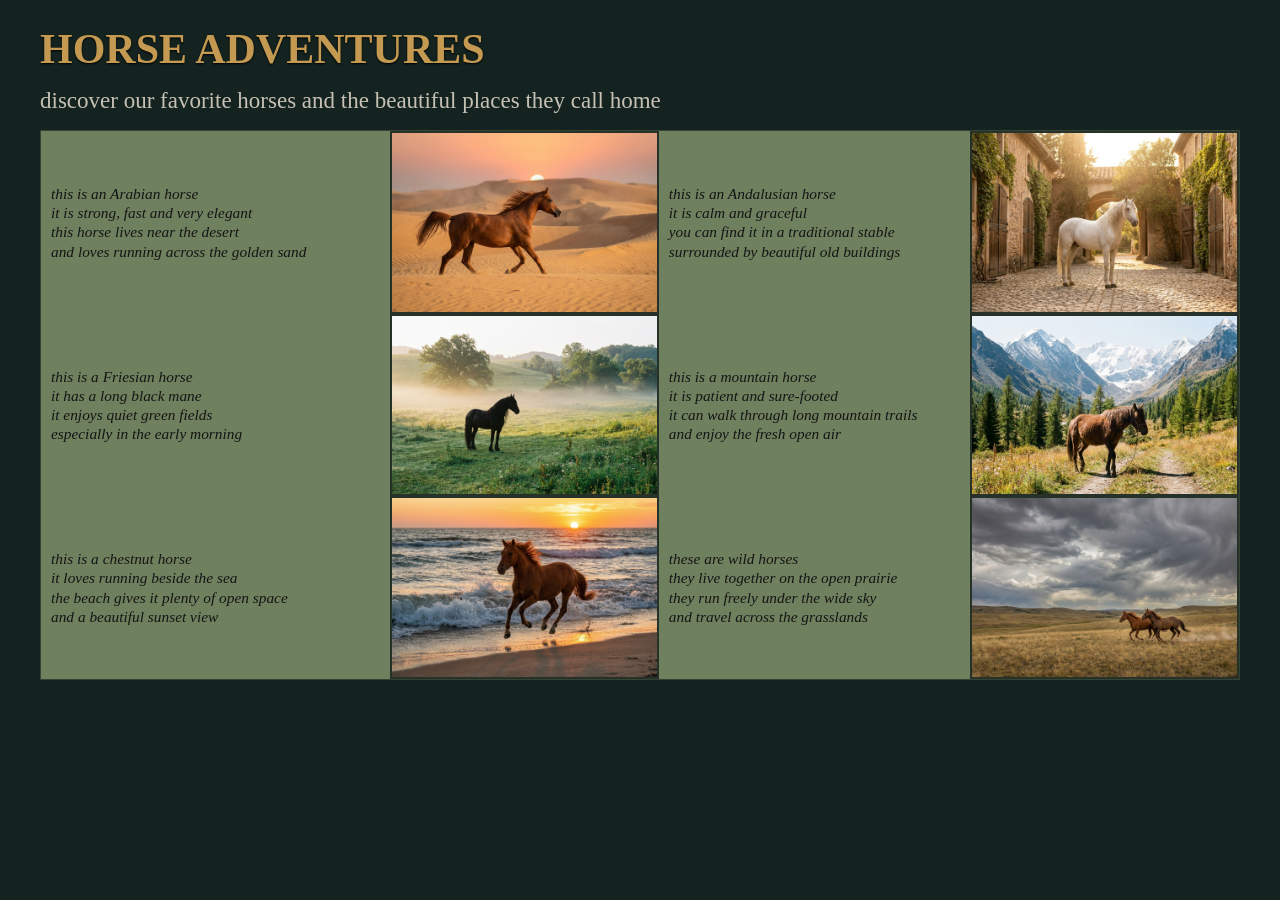
<file: Task1/index.html>
<!DOCTYPE html>
<html lang="en">
<head>
  <meta charset="UTF-8">
  <meta name="viewport" content="width=device-width, initial-scale=1.0">
  <title>Horse Adventures</title>
  <link rel="stylesheet" href="style.css">
</head>
<body>
  <header class="site-header">
    <h1>HORSE ADVENTURES</h1>
    <p>discover our favorite horses and the beautiful places they call home</p>
  </header>

  <main class="horse-board">
    <article class="horse-info arabian-text">
      <p>this is an Arabian horse<br>it is strong, fast and very elegant<br>
        this horse lives near the desert<br>and loves running across the golden sand</p>
    </article>
    <img class="horse-photo arabian" src="images/arabian-desert.jpg" alt="Arabian horse running in the desert">

    <article class="horse-info andalusian-text">
      <p>this is an Andalusian horse<br>it is calm and graceful<br>you can find it in a traditional stable<br>surrounded by beautiful old buildings</p>
    </article>
    <img class="horse-photo andalusian" src="images/andalusian-stable.jpg" alt="White Andalusian horse in a stable courtyard">

    <article class="horse-info friesian-text">
      <p>this is a Friesian horse<br>it has a long black mane<br>it enjoys quiet green fields<br>especially in the early morning</p>
    </article>
    <img class="horse-photo friesian" src="images/friesian-meadow.jpg" alt="Black Friesian horse in a meadow">

    <article class="horse-info mountain-text">
      <p>this is a mountain horse<br>it is patient and sure-footed<br>it can walk through long mountain trails<br>and enjoy the fresh open air</p>
    </article>
    <img class="horse-photo mountain" src="images/mountain-horse.jpg" alt="Brown horse in a mountain valley">

    <article class="horse-info beach-text">
      <p>this is a chestnut horse<br>it loves running beside the sea<br>the beach gives it plenty of open space<br>and a beautiful sunset view</p>
    </article>
    <img class="horse-photo beach" src="images/chestnut-beach.jpg" alt="Chestnut horse running on a beach">

    <article class="horse-info wild-text">
      <p>these are wild horses<br>they live together on the open prairie<br>they run freely under the wide sky<br>and travel across the grasslands</p>
    </article>
    <img class="horse-photo wild" src="images/wild-horses.jpg" alt="Two wild horses running on a prairie">
  </main>
</body>
</html>
</file>
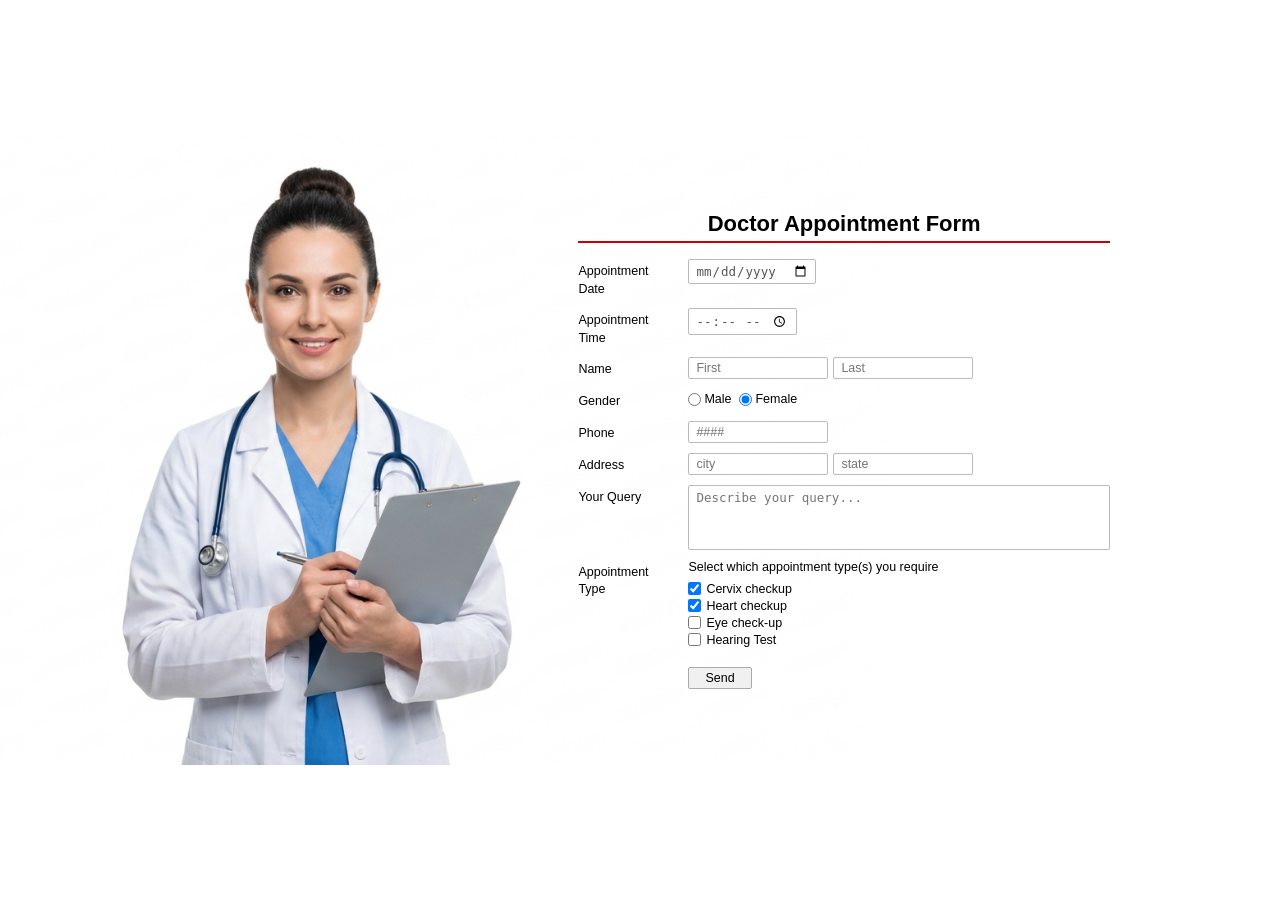
<file: Task2/index.html>
<!DOCTYPE html>
<html lang="en">
<head>
  <meta charset="UTF-8">
  <meta name="viewport" content="width=device-width, initial-scale=1.0">
  <title>Doctor Appointment Form</title>
  <link rel="stylesheet" href="style.css">
</head>
<body>

<div class="container">

  
  <div class="image-section">
    <img src="img/doctor.png" alt="Doctor">
  </div>

  <div class="form-section">
    <h1>Doctor Appointment Form</h1>
    <hr class="divider">

    <div class="form-row">
      <div class="label">Appointment<br>Date</div>
      <div class="field"><input type="date" placeholder="date"></div>
    </div>

    <div class="form-row">
      <div class="label">Appointment<br>Time</div>
      <div class="field"><input type="time" placeholder="time"></div>
    </div>

    <div class="form-row">
      <div class="label">Name</div>
      <div class="field">
        <input type="text" placeholder="First">
        <input type="text" placeholder="Last">
      </div>
    </div>

    <div class="form-row">
      <div class="label">Gender</div>
      <div class="field">
        <div class="radio-group">
          <label><input type="radio" name="gender" value="male"> Male</label>
          <label><input type="radio" name="gender" value="female" checked> Female</label>
        </div>
      </div>
    </div>

    <div class="form-row">
      <div class="label">Phone</div>
      <div class="field"><input type="text" placeholder="####"></div>
    </div>

    <div class="form-row">
      <div class="label">Address</div>
      <div class="field">
        <input type="text" placeholder="city">
        <input type="text" placeholder="state">
      </div>
    </div>

    <div class="form-row">
      <div class="label">Your Query</div>
      <div class="field"><textarea placeholder="Describe your query..."></textarea></div>
    </div>

    <div class="form-row">
      <div class="label">Appointment<br>Type</div>
      <div class="field">
        <div class="checkbox-note">Select which appointment type(s) you require</div>
        <div class="checkbox-list">
          <label><input type="checkbox" checked> Cervix checkup</label>
          <label><input type="checkbox" checked> Heart checkup</label>
          <label><input type="checkbox"> Eye check-up</label>
          <label><input type="checkbox"> Hearing Test</label>
        </div>
      </div>
    </div>

    <div class="btn-row">
      <button class="btn-send">Send</button>
    </div>

  </div>
</div>

</body>
</html>
</file>
<file: Task1/style.css>
* {
  box-sizing: border-box;
}

body {
  margin: 0;
  min-height: 100vh;
  padding: 28px 8px 18px;
  background: #14231f;
  color: #151515;
  font-family: Georgia, "Times New Roman", serif;
}

.site-header {
  max-width: 1200px;
  margin: 0 auto 16px;
}

.site-header h1 {
  margin: 0 0 18px;
  color: #c49a52;
  font-size: clamp(30px, 4vw, 42px);
  line-height: 1;
  text-shadow: 0 1px 2px #000;
}

.site-header p {
  margin: 0;
  color: #c7c1b5;
  font-size: clamp(17px, 2vw, 23px);
}

.horse-board {
  display: grid;
  grid-template-columns: 1.3fr 1fr 1.16fr 1fr;
  grid-template-rows: repeat(3, 1fr);
  max-width: 1200px;
  min-height: 550px;
  margin: 0 auto;
  background: #6f805f;
  border: 1px solid #344334;
}

.horse-info {
  display: flex;
  align-items: center;
  min-width: 0;
  padding: 14px 10px;
}

.horse-info p {
  margin: 0;
  font-family: "Comic Sans MS", "Trebuchet MS", cursive;
  font-size: clamp(13px, 1.2vw, 17px);
  font-style: italic;
  line-height: 1.25;
}

.horse-photo {
  display: block;
  width: 100%;
  height: 100%;
  min-height: 175px;
  object-fit: cover;
  border: 2px solid #263229;
}

@media (max-width: 760px) {
  body {
    padding: 24px 14px;
  }

  .horse-board {
    grid-template-columns: 1fr;
    grid-template-rows: none;
  }

  .horse-info {
    min-height: 150px;
    padding: 22px 18px;
  }

  .horse-info p {
    font-size: 16px;
  }

  .horse-photo {
    height: 230px;
    min-height: 230px;
  }

  .arabian { grid-row: 1; }
  .arabian-text { grid-row: 2; }
  .friesian { grid-row: 3; }
  .friesian-text { grid-row: 4; }
  .beach { grid-row: 5; }
  .beach-text { grid-row: 6; }
  .andalusian { grid-row: 7; }
  .andalusian-text { grid-row: 8; }
  .mountain { grid-row: 9; }
  .mountain-text { grid-row: 10; }
  .wild { grid-row: 11; }
  .wild-text { grid-row: 12; }
}
</file>
<file: Task2/style.css>
* {
  box-sizing: border-box;
  margin: 0;
  padding: 0;
}

body {
  font-family: Arial, sans-serif;
  background: #ffffff;
  display: flex;
  justify-content: center;
  align-items: center;
  min-height: 100vh;
}

.container {
  display: flex;
  width: 1020px;
  min-height: 480px;
  background: #ffffff;
}


.image-section {
    width: 42%;
    display: flex;
    align-items: center;
    justify-content: center;
}

.image-section img {
    width: 270%;
    height: auto;
    display: block;
    margin-left: -15%;
}
.form-section {
  width: 58%;
  padding: 28px 40px 28px 20px;
  display: flex;
  flex-direction: column;
  justify-content: center;
}

h1 {
    text-align: center;
    font-size: 22px;
    font-weight: bold;
    color: #000;
    margin-bottom: 4px;
    padding-right: 0;
}

.divider {
  border: none;
  height: 2px;
  background-color: #cc0000;
  margin-bottom: 16px;
}

.form-row {
  display: flex;
  align-items: flex-start;
  margin-bottom: 10px;
}

.form-row .label {
  width: 110px;
  min-width: 110px;
  font-size: 12.5px;
  color: #000;
  line-height: 1.4;
  padding-top: 4px;
}

.form-row .field {
  flex: 1;
  display: flex;
  flex-wrap: wrap;
  gap: 5px;
  align-items: center;
}

input[type="date"],
input[type="time"] {
  border: 1px solid #bbb;
  padding: 3px 6px;
  font-size: 12.5px;
  border-radius: 2px;
  outline: none;
  color: #555;
}

input[type="text"] {
  border: 1px solid #bbb;
  padding: 3px 7px;
  font-size: 12.5px;
  border-radius: 2px;
  outline: none;
  color: #555;
  width: 140px;
}

textarea {
  width: 100%;
  height: 65px;
  border: 1px solid #bbb;
  border-radius: 2px;
  padding: 4px 7px;
  font-size: 12.5px;
  color: #555;
  resize: none;
  outline: none;
}


.radio-group {
  display: flex;
  gap: 8px;
  align-items: center;
  padding-top: 3px;
}

.radio-group label {
  font-size: 12.5px;
  color: #000;
  display: flex;
  align-items: center;
  gap: 3px;
  cursor: pointer;
}

.checkbox-note {
  font-size: 12.5px;
  color: #000;
  width: 100%;
  margin-bottom: 3px;
}

.checkbox-list {
  display: flex;
  flex-direction: column;
  gap: 3px;
  width: 100%;
}

.checkbox-list label {
  font-size: 12.5px;
  color: #000;
  display: flex;
  align-items: center;
  gap: 5px;
  cursor: pointer;
}

.btn-row {
  margin-top: 10px;
  padding-left: 110px;
}

.btn-send {
  background: #f0f0f0;
  border: 1px solid #aaa;
  padding: 3px 16px;
  font-size: 12.5px;
  border-radius: 2px;
  cursor: pointer;
}

.btn-send:hover {
  background: #e0e0e0;
}
</file>
